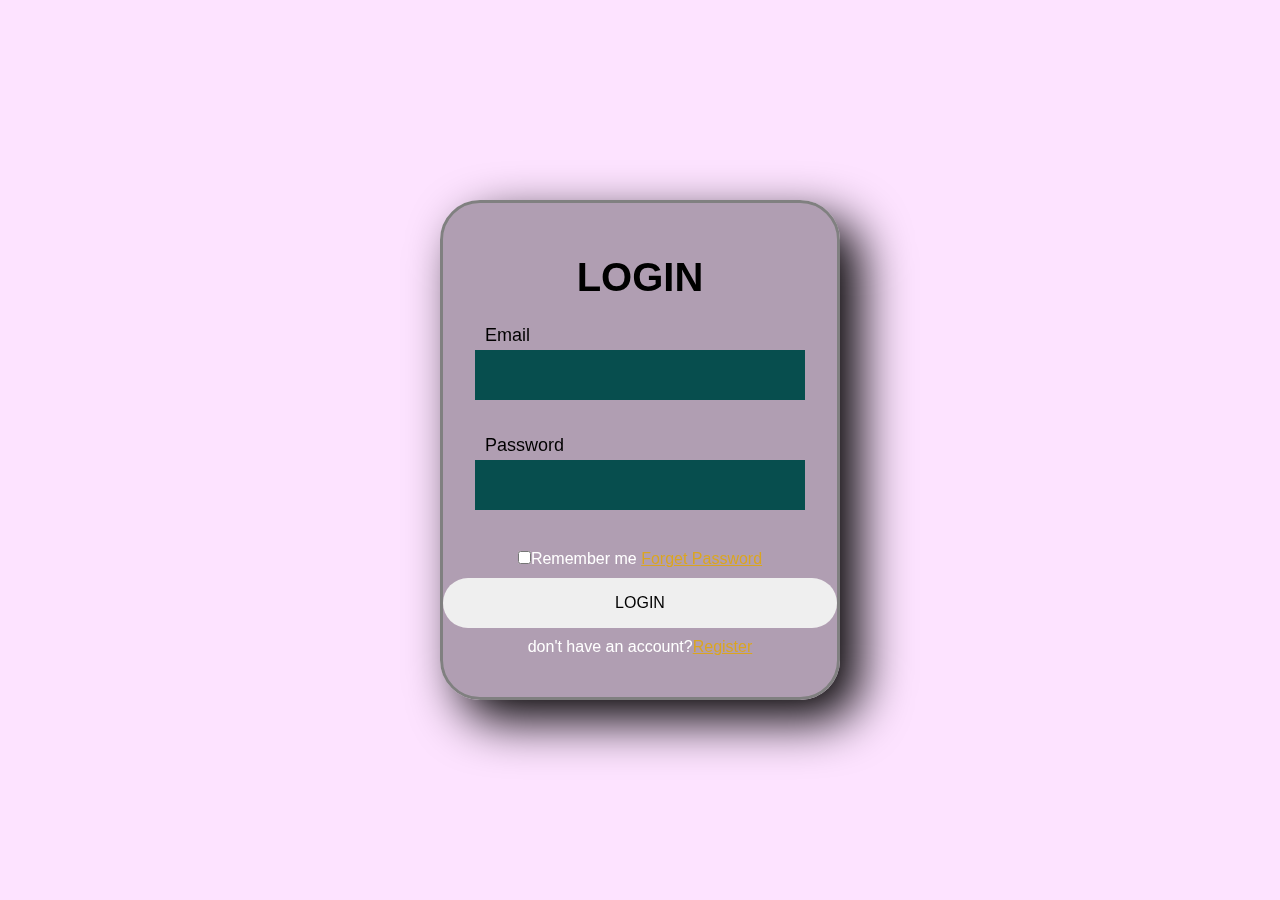
<file: login.html>
<!DOCTYPE html>
<html>
  <head>
    <meta name="viewport" content="width=device-width , initial-scale=1.0">
    <title>Login Form</title>
    <link rel="stylesheet" href="login.css">
  </head>
  <body>
    <div class="container">
      <h2>LOGIN</h2>
      <div class="info">
        <input type="email" id="email" required>
        <label for="email">Email</label>
      </div>
      <div class="info">
        <input type="password" id="password" required>
        <label for="password">Password</label>
      </div>
      <p>
        <input type="checkbox" name="" id="">Remember me
        <a href="#">Forget Password</a>
      </p>
      <input type="button" name="" id="btn" value="login">
      <p>don't have an account?<a href=""#>Register</a></p>
    </div>
  </body>
</html>
</file>
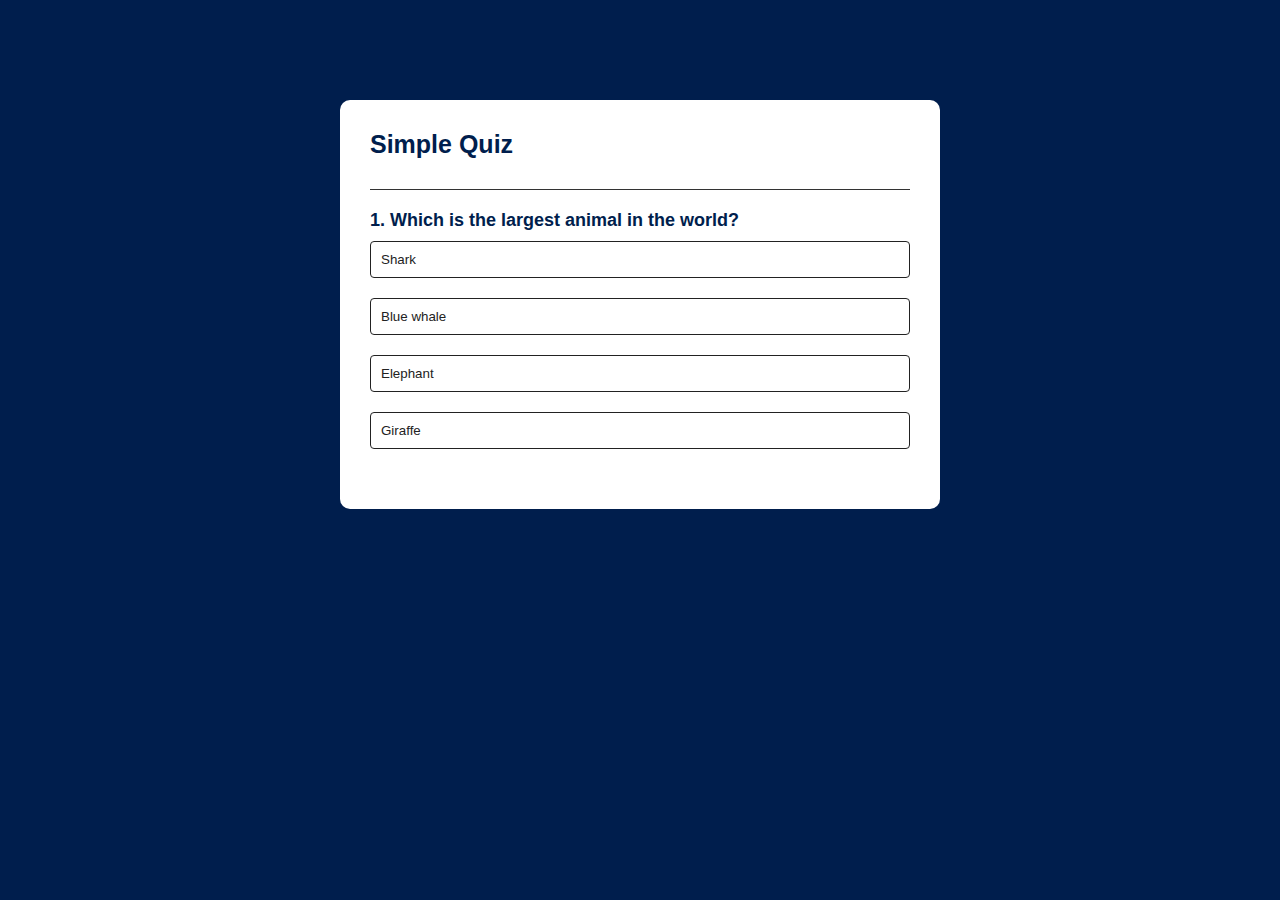
<file: quizapp.html>
<!DOCTYPE html>
<html>
  <head>
    <meta name="viewport" content="width=device-width , initial-scale=1.0">
    <link rel="stylesheet" href="quizapp.css">
    <title>Quiz App</title>
  </head>
  <body>
    <div class="app">
      <h1>Simple Quiz</h1>
      <div class="quiz">
        <h2 id="question">Question goes here</h2>
        <div id="answer-buttons">
          <button class="btn">Answer 1</button>
          <button class="btn">Answer 2</button>
          <button class="btn">Answer 3</button>
          <button class="btn">Answer 4</button>
        </div>
        <button id="next-btn">Next</button>
      </div>
    </div>
    <script src="quizapp.js"></script>
  </body>
</html>
</file>
<file: login.css>
*{
  margin: 0;
  padding: 0;
  font-family: 'Poppins',sans-serif;
  box-sizing: border-box;
}
body{
  height: 100vh;
  width: 100vw;
  display: flex;
  align-items: center;
  justify-content: center;
  background-size: cover;
  background-position: center;
  background: rgba(235,0,255,0.11);
}
.container{
  background-color: rgba(0,0,0,0.3);
  height: 500px;
  width: 400px;
  border: 1px solid black;
  display: flex;
  align-items: center;
  justify-content: center;
  flex-direction: column;
  backdrop-filter: blur(20px);
  border-radius: 40px;
  border: 3px solid gray;
  box-shadow: 20px 20px 50px black;
}
h2{
  text-transform: uppercase;
  padding: 20px 0;
  font-size: 40px;
}
.info{
  position: relative;
  background-color: rgb(7, 78, 78);
  width: 330px;
  margin: 30px 0;
}
.info input{
  width: 100%;
  height: 50px;
  background-color: transparent;
  border: none;
  outline: none;
  font-size: 20px;
  padding: o 30px 0 10px;
}
.info label{
  position: absolute;
  top: 50%;
  left: 10px;
  transform: translateY(-50px);
  font-size: 18px;
  transition: 0.5s;
}
p{
  text-align: center;
  color: white;
  padding: 10px 0;
  font-size: 16px;
}
p>a{
  color: goldenrod;
  font-weight: 600px;
}
p>a:hover{
  text-decoration: underline white ;
}
#btn{
  width: 100%;
  height: 50px;
  border-radius: 25px;
  border: none;
  font-size: 16px;
  text-transform: uppercase;
  font-weight: 600px;
  cursor: pointer;
}
#btn:hover{
  background-color: rgba(207, 23, 23, 0.3);
  color: white;
}
input:focus ~ label,
input:valid ~ label{
  top: -5px;
}
</file>
<file: quizapp.css>
*{
  margin: 0;
  padding: 0;
  font-family: 'Poppins',sans-serif;
  box-sizing: border-box;
}
body{
  background: #001e4d;
}
.app{
  background: #fff;
  width: 90%;
  max-width: 600px;
  margin: 100px auto 0;
  border-radius: 10px;
  padding: 30px;
}
.app h1{
  font-size: 25px;
  color: #001e4d;
  font-weight: 600;
  border-bottom: 1px solid #333;
  padding-bottom: 30px;
}
.quiz{
  padding: 20px 0;

}
.quiz h2{
  font-size: 18px;
  color: #001e4d;
  font-weight: 600;
}
.btn{
  background: white;
  color: #222;
  font-weight: 500;
  width: 100%;
  border: 1px solid #222;
  padding: 10px;
  margin: 10px 0;
  text-align: left;
  border-radius: 4px;
  cursor: pointer;
  transition: all 0.3s;
}
.btn:hover:not([disabled]){
  background: #222;
  color: #fff;

}
.btn:disabled{
  cursor: no-drop;
}
#next-btn{
  background: #001e4d;
  color: #fff;
  font-weight: 500;
  width: 150px;
  border: 0;
  padding:10px;
  margin: 20px auto 0;
  border-radius: 4px;
  cursor: pointer;
  text-align: center;
  display: none;
}
.correct{
  background: #9aeabc;
}
.incorrect{
  background: #ff9393;
}
</file>
